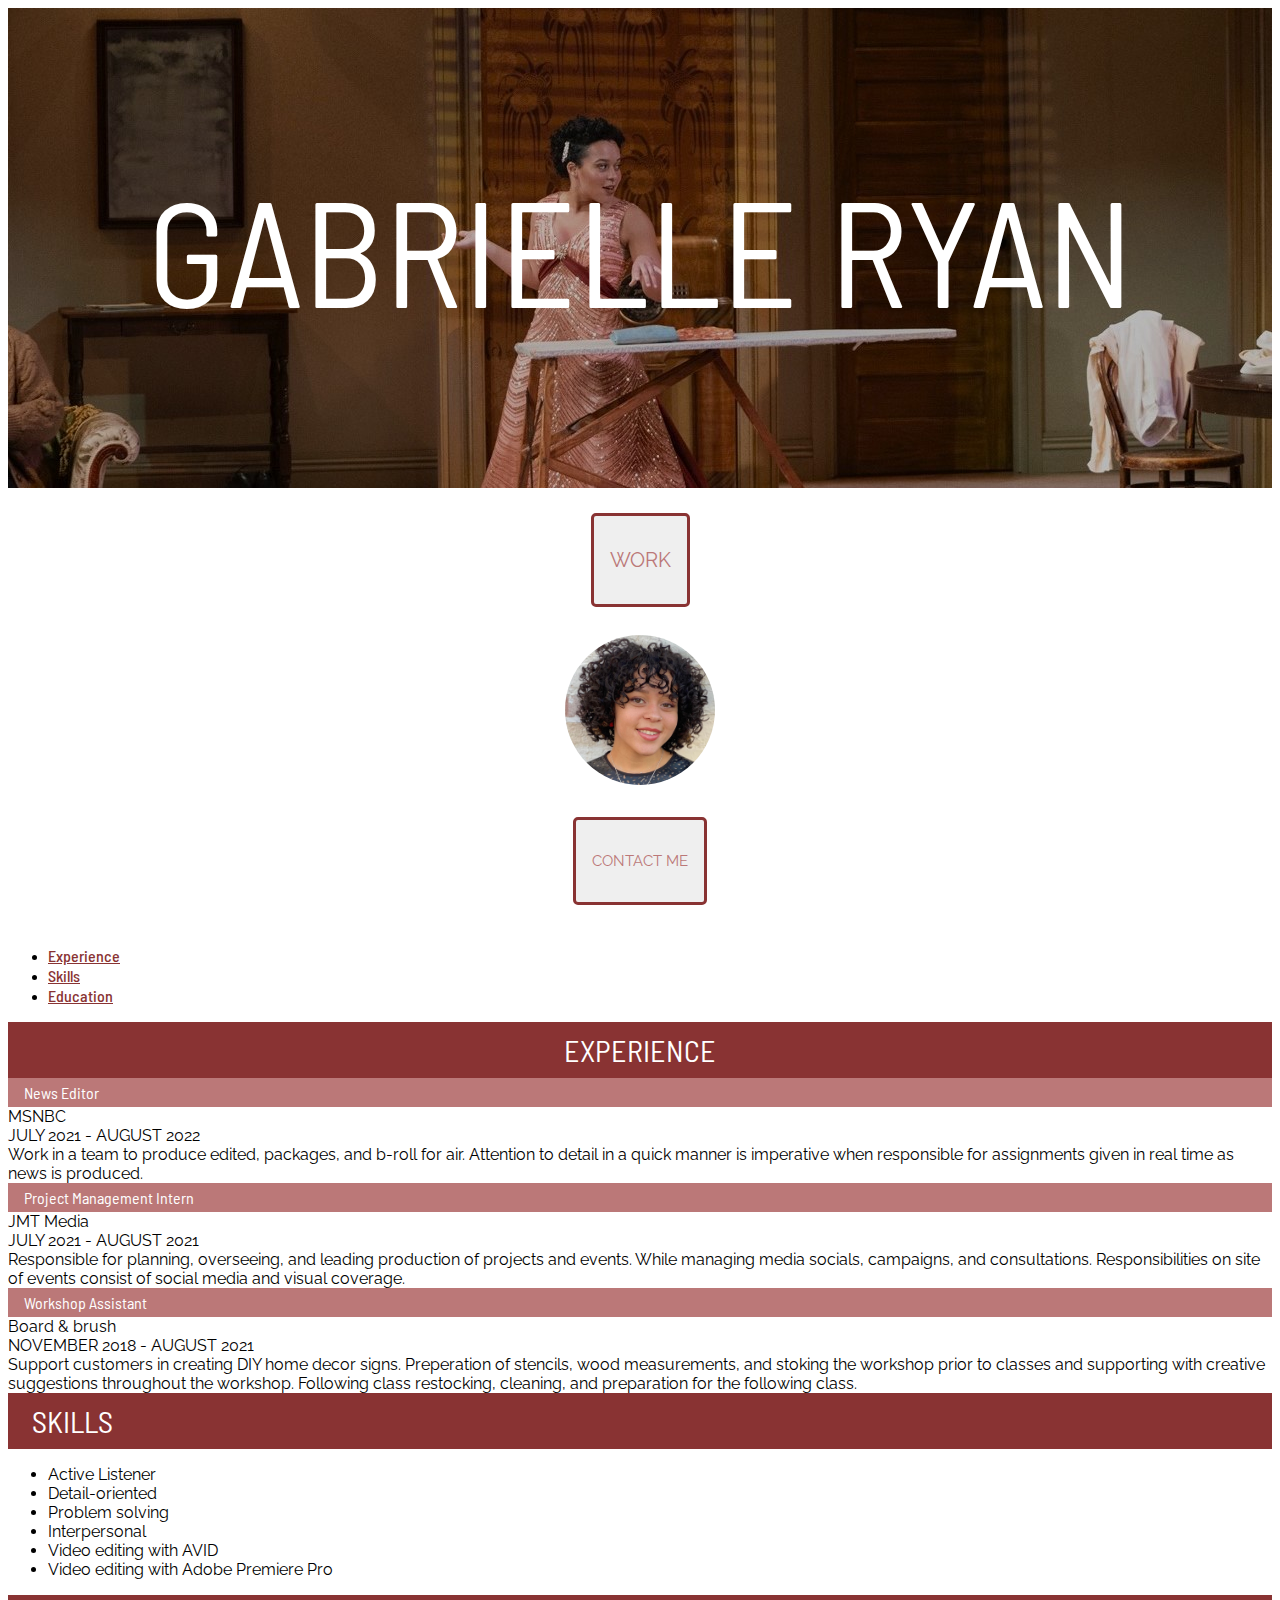
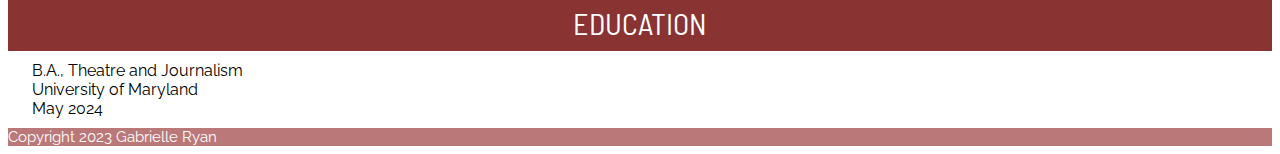
<file: online-portfolio-mockup/index.html>
<!DOCTYPE html>
<html lang="en">
<head>
    <meta charset="utf-8">
    <meta name="viewport" content="width=device-width, initial-scale=1, shrink-to-fit=no">
    <!-- Bootstrap CSS and JavaScript -->
    <link href="https://cdn.jsdelivr.net/npm/bootstrap@5.0.1/dist/css/bootstrap.min.css" rel="stylesheet" integrity="sha384-+0n0xVW2eSR5OomGNYDnhzAbDsOXxcvSN1TPprVMTNDbiYZCxYbOOl7+AMvyTG2x" crossorigin="anonymous">
    <script src="https://cdn.jsdelivr.net/npm/bootstrap@5.0.1/dist/js/bootstrap.bundle.min.js" integrity="sha384-gtEjrD/SeCtmISkJkNUaaKMoLD0//ElJ19smozuHV6z3Iehds+3Ulb9Bn9Plx0x4" crossorigin="anonymous"></script>
    <link rel="stylesheet" href="https://cdn.jsdelivr.net/npm/bootstrap-icons@1.5.0/font/bootstrap-icons.css">
    <link rel="preconnect" href="https://fonts.googleapis.com">
    <link rel="preconnect" href="https://fonts.gstatic.com" crossorigin>
    <link href="https://fonts.googleapis.com/css2?family=Barlow+Semi+Condensed:wght@100&display=swap" rel="stylesheet">
    <link rel="preconnect" href="https://fonts.googleapis.com">
    <link rel="preconnect" href="https://fonts.gstatic.com" crossorigin>
    <link href="https://fonts.googleapis.com/css2?family=Barlow+Semi+Condensed:wght@500&display=swap" rel="stylesheet">
    <link rel="preconnect" href="https://fonts.googleapis.com">
    <link rel="preconnect" href="https://fonts.gstatic.com" crossorigin>
    <link href="https://fonts.googleapis.com/css2?family=Raleway:wght@300&display=swap" rel="stylesheet">
    
    <title>Garielle Ryan Online Portfolio</title>
    <link href="style.css" rel="stylesheet">
    
</head>
    
<body>
    
    <div class="container-fluid" id="topper">
        <div class="row">
            <div class="col-sm">
            GABRIELLE RYAN
            </div>
            </div>
    </div>
    
<div class="container" id="topper2">
    <div class="row">
       <div class="col-sm-4">
           <button onclick="window.location.href='https://gryan5171c0c.myportfolio.com/work-1';" id="work">WORK</button>
        </div>
    <div class="col-sm-4">
        <img class="headshot" src="headshot_gab_ryan.jpg" alt="a photo of me">
    </div>
    <div class="col-sm-4">
        <button onclick="window.location.href='mailto:gryan517@terpmail.umd.edu';" id="contact">CONTACT ME</button>
        </div>
        </div>
        </div>        
    

<div class="container">
    <ul class="nav" id=nav>
        <li class="experience">
            <a class="nav-link" href="#experience">Experience</a>
        </li>
        <li class="skills">
            <a class="nav-link" href="#skills">Skills</a>
        </li>
        <li class="education">
            <a class="nav-link" href="#education">Education</a>
        </li>
    </ul>
</div>

    
<div class= "container">
    <div class="row" id=experience>EXPERIENCE</div>
    <div class="row" id=news>News Editor</div>
            <div class="col">
                MSNBC <div>
                <div>JULY 2021 - AUGUST 2022</div>
                Work in a team to produce edited, packages, and b-roll for air. Attention to detail in a quick manner is imperative when responsible for assignments given in real time as news is produced. 
             </div>
            <div class="row" id=project>Project Management Intern</div>
            <div class="col">
                JMT Media <div>
                <div>JULY 2021 - AUGUST 2021</div>
                Responsible for planning, overseeing, and leading production of projects and events. While managing media socials, campaigns, and consultations. Responsibilities on site of events consist of social media and visual coverage. 
             </div>
            <div class="row" id=workshop>Workshop Assistant</div>
            <div class="col">
                Board & brush <div>
                <div>NOVEMBER 2018 - AUGUST 2021</div>
                Support customers in creating DIY home decor signs. Preperation of stencils, wood measurements, and stoking the workshop prior to classes and supporting with creative suggestions throughout the workshop. Following class restocking, cleaning, and preparation for the following class. 
                </div>
            </div>
            </div>
            </div>
</div>
            

<div class= "container">
            <div class="row" id=skills>SKILLS</div>
                <div class="col">
                    <ul> 
                        <li>Active Listener</li>
                        <li>Detail-oriented</li>
                        <li>Problem solving</li>
                        <li>Interpersonal</li>
                        <li>Video editing with AVID</li>
                        <li>Video editing with Adobe Premiere Pro</li>
                    </ul>
                    
                </div>
                </div>
                
    <div class= "container">         
            <div class="row" id=education>EDUCATION</div>
                <div class="col" id=major> B.A., Theatre and Journalism
                    <div>University of Maryland</div>
                    <div>May 2024</div>
            </div>
    </div>

     <div class="container-fluid">
          <div class="row" id=footer>
            <div class="col">
                Copyright 2023 Gabrielle Ryan
            </div>
            
          </div>
    </div>
                

     
</body>

</html>
</file>
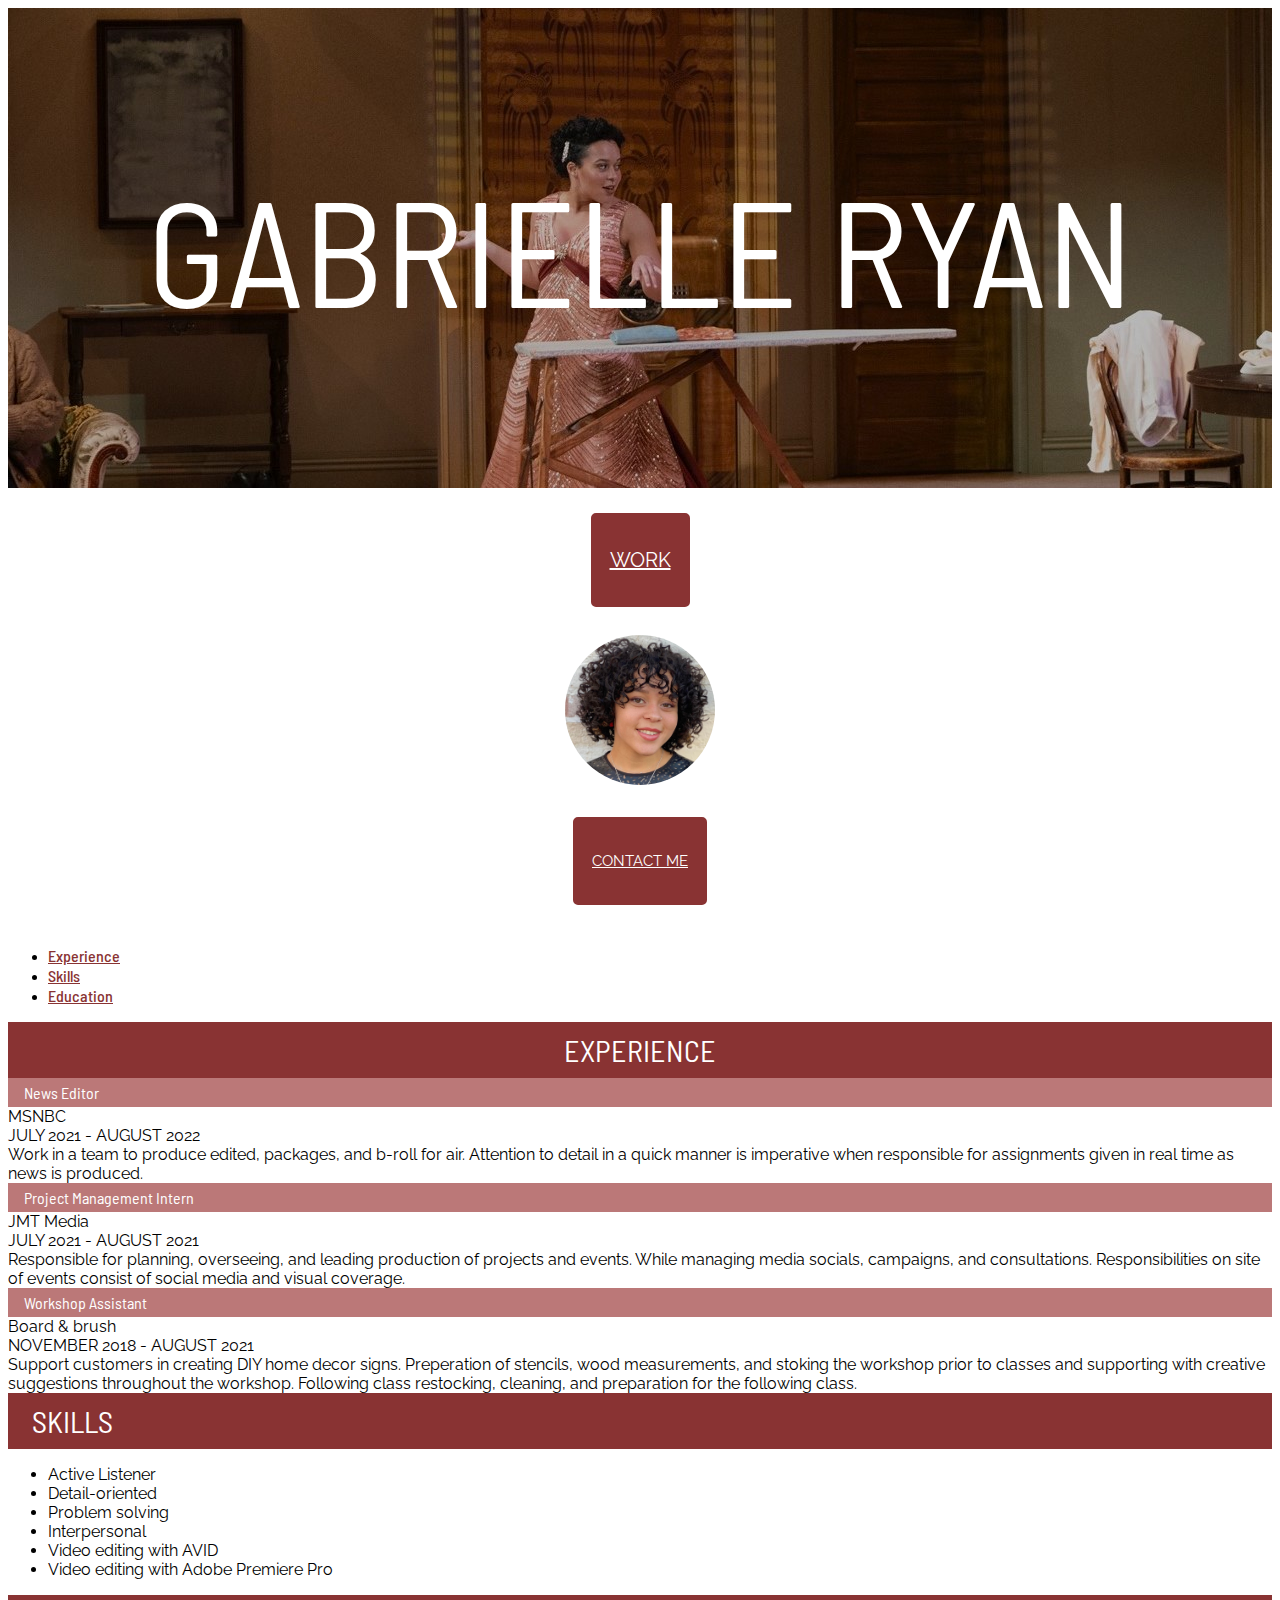
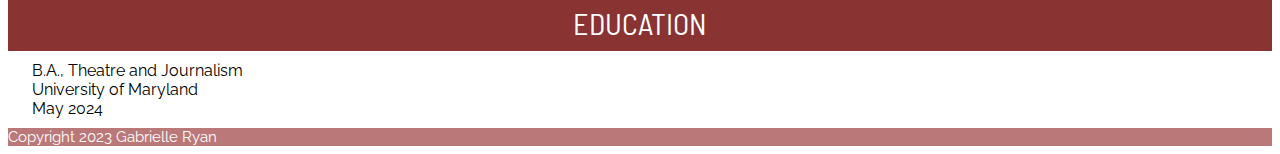
<file: online-portfolio-project/index.html>
<!DOCTYPE html>
<html lang="en">
<head>
    <meta charset="utf-8">
    <meta name="viewport" content="width=device-width, initial-scale=1, shrink-to-fit=no">
    <!-- Bootstrap CSS and JavaScript -->
    <link href="https://cdn.jsdelivr.net/npm/bootstrap@5.0.1/dist/css/bootstrap.min.css" rel="stylesheet" integrity="sha384-+0n0xVW2eSR5OomGNYDnhzAbDsOXxcvSN1TPprVMTNDbiYZCxYbOOl7+AMvyTG2x" crossorigin="anonymous">
    <script src="https://cdn.jsdelivr.net/npm/bootstrap@5.0.1/dist/js/bootstrap.bundle.min.js" integrity="sha384-gtEjrD/SeCtmISkJkNUaaKMoLD0//ElJ19smozuHV6z3Iehds+3Ulb9Bn9Plx0x4" crossorigin="anonymous"></script>
    <link rel="stylesheet" href="https://cdn.jsdelivr.net/npm/bootstrap-icons@1.5.0/font/bootstrap-icons.css">
    <link rel="preconnect" href="https://fonts.googleapis.com">
    <link rel="preconnect" href="https://fonts.gstatic.com" crossorigin>
    <link href="https://fonts.googleapis.com/css2?family=Barlow+Semi+Condensed:wght@100&display=swap" rel="stylesheet">
    <link rel="preconnect" href="https://fonts.googleapis.com">
    <link rel="preconnect" href="https://fonts.gstatic.com" crossorigin>
    <link href="https://fonts.googleapis.com/css2?family=Barlow+Semi+Condensed:wght@500&display=swap" rel="stylesheet">
    <link rel="preconnect" href="https://fonts.googleapis.com">
    <link rel="preconnect" href="https://fonts.gstatic.com" crossorigin>
    <link href="https://fonts.googleapis.com/css2?family=Raleway:wght@300&display=swap" rel="stylesheet">
    
    <title>Garielle Ryan Online Portfolio</title>
    <link href="style.css" rel="stylesheet">
    
</head>
    
<body>
    
    <div class="container-fluid" id="topper">
        <div class="row">
            <div class="col-sm">
            GABRIELLE RYAN
            </div>
            </div>
    </div>
    
<div class="container" id="topper2">
    <div class="row">
       <div class="col-sm-4">
           <button id="work"><a href="https://gryan5171c0c.myportfolio.com/work-1">WORK</a></button>
        </div>
    <div class="col-sm-4">
        <img class="headshot" src="headshot_gab_ryan.jpg" alt="a photo of me">
    </div>
    <div class="col-sm-4">
        <button id="contact"><a href="mailto:gryan517@terpmail.umd.edu">CONTACT ME</a></button>
        </div>
        </div>
        </div>        
    

<div class="container">
    <ul class="nav" id=nav>
        <li class="experience">
            <a class="nav-link" href="#experience">Experience</a>
        </li>
        <li class="skills">
            <a class="nav-link" href="#skills">Skills</a>
        </li>
        <li class="education">
            <a class="nav-link" href="#education">Education</a>
        </li>
    </ul>
</div>

    
<div class= "container">
    <div class="row" id=experience>EXPERIENCE</div>
    <div class="row" id=news>News Editor</div>
            <div class="col">
                MSNBC <div>
                <div>JULY 2021 - AUGUST 2022</div>
                Work in a team to produce edited, packages, and b-roll for air. Attention to detail in a quick manner is imperative when responsible for assignments given in real time as news is produced. 
             </div>
            <div class="row" id=project>Project Management Intern</div>
            <div class="col">
                JMT Media <div>
                <div>JULY 2021 - AUGUST 2021</div>
                Responsible for planning, overseeing, and leading production of projects and events. While managing media socials, campaigns, and consultations. Responsibilities on site of events consist of social media and visual coverage. 
             </div>
            <div class="row" id=workshop>Workshop Assistant</div>
            <div class="col">
                Board & brush <div>
                <div>NOVEMBER 2018 - AUGUST 2021</div>
                Support customers in creating DIY home decor signs. Preperation of stencils, wood measurements, and stoking the workshop prior to classes and supporting with creative suggestions throughout the workshop. Following class restocking, cleaning, and preparation for the following class. 
                </div>
            </div>
            </div>
            </div>
</div>
            

<div class= "container">
            <div class="row" id=skills>SKILLS</div>
                <div class="col">
                    <ul> 
                        <li>Active Listener</li>
                        <li>Detail-oriented</li>
                        <li>Problem solving</li>
                        <li>Interpersonal</li>
                        <li>Video editing with AVID</li>
                        <li>Video editing with Adobe Premiere Pro</li>
                    </ul>
                    
                </div>
                </div>
                
    <div class= "container">         
            <div class="row" id=education>EDUCATION</div>
                <div class="col" id=major> B.A., Theatre and Journalism
                    <div>University of Maryland</div>
                    <div>May 2024</div>
            </div>
    </div>

     <div class="container-fluid">
          <div class="row" id=footer>
            <div class="col">
                Copyright 2023 Gabrielle Ryan
            </div>
            
          </div>
    </div>
                

     
</body>

</html>
</file>
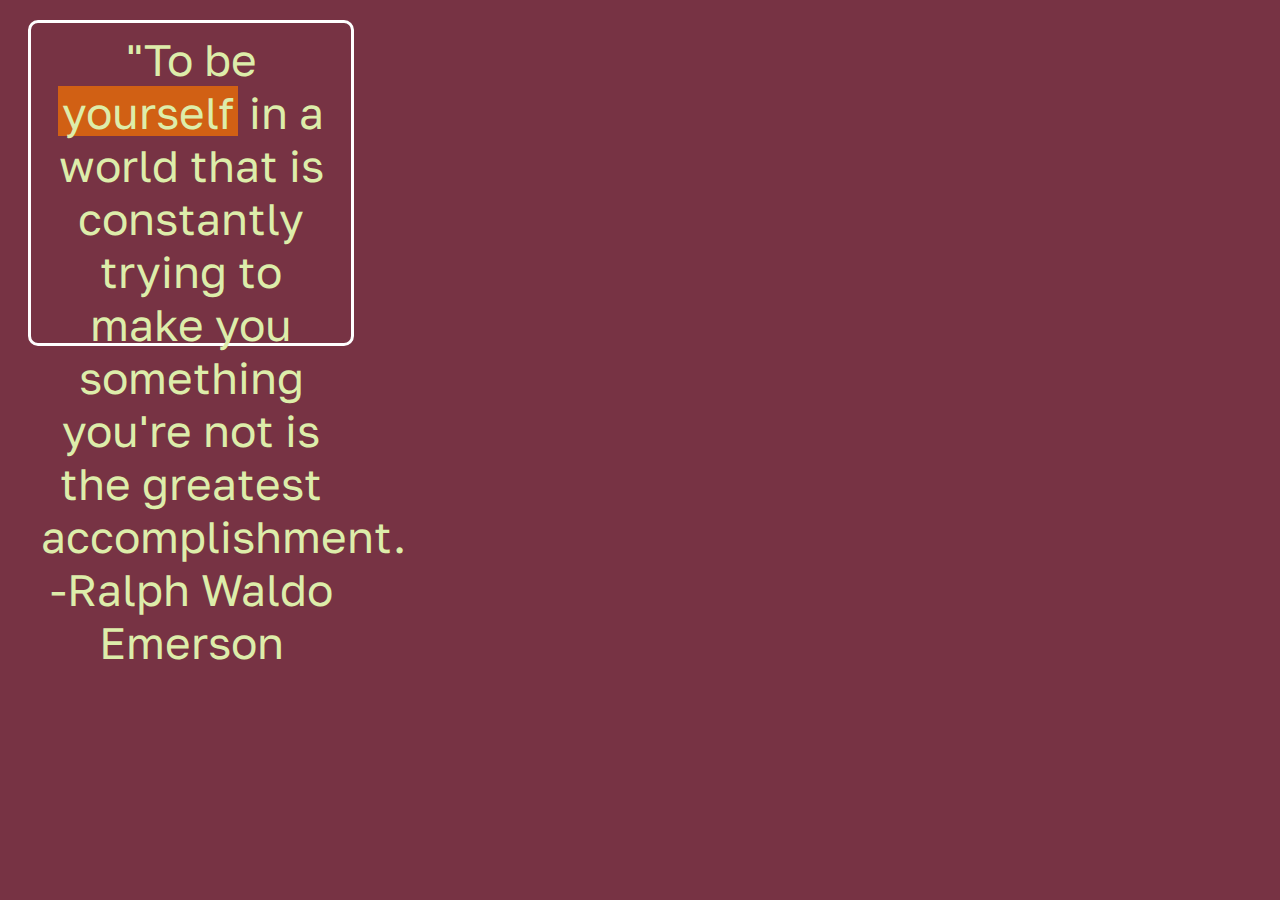
<file: quote-assignment/index.html>
<!DOCTYPE html>
<html lang="en">
<head>
   <link href="style.css" rel = "stylesheet">
    
   <link rel="preconnect" href="https://fonts.googleapis.com">
   <link rel="preconnect" href="https://fonts.gstatic.com" crossorigin>
   <link href="https://fonts.googleapis.com/css2?family=Golos+Text&family=Noto+Serif&family=Oxygen:wght@300&family=Space+Mono&display=swap" rel="stylesheet">


   <title>[Gabrielle Ryan] Quote</title>
</head>
    
<body>

   <div>
    "To be <span id="highlight">yourself</span> in a world that is constantly trying to make you something you're not is the greatest accomplishment.
    <br>
    -Ralph Waldo Emerson
   </div>
    
</body>
    
</html>
</file>
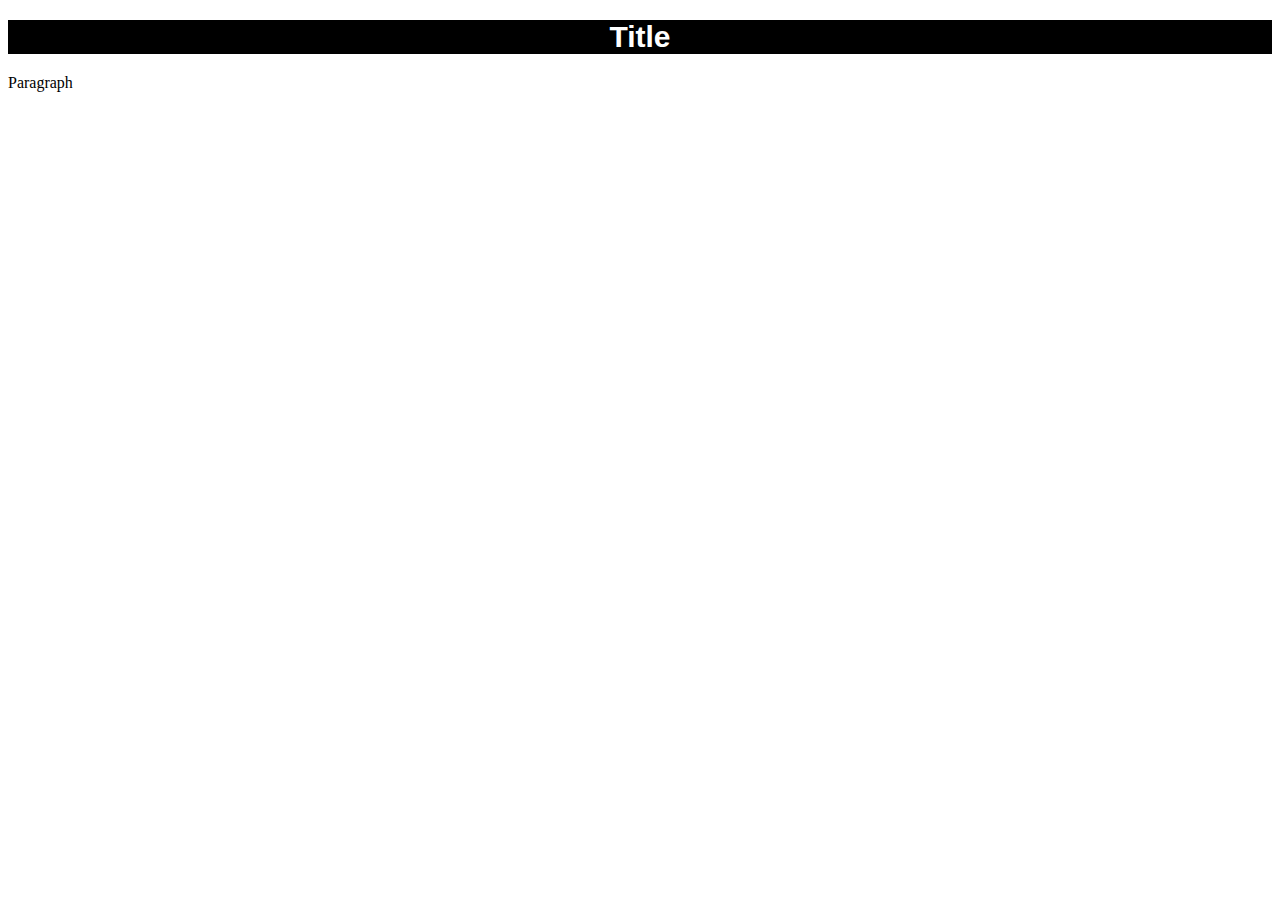
<file: styling-assignment/index.html>
<!DOCTYPE html>
<html lang="en">
    <head>
        <link href="./style.css" rel="stylesheet">
    <title>Styled Text</title>
    </head>
    
<body>
    <h1>
        Title
    </h1> 
    <p>Paragraph</p>
</body>
    
</html>
</file>
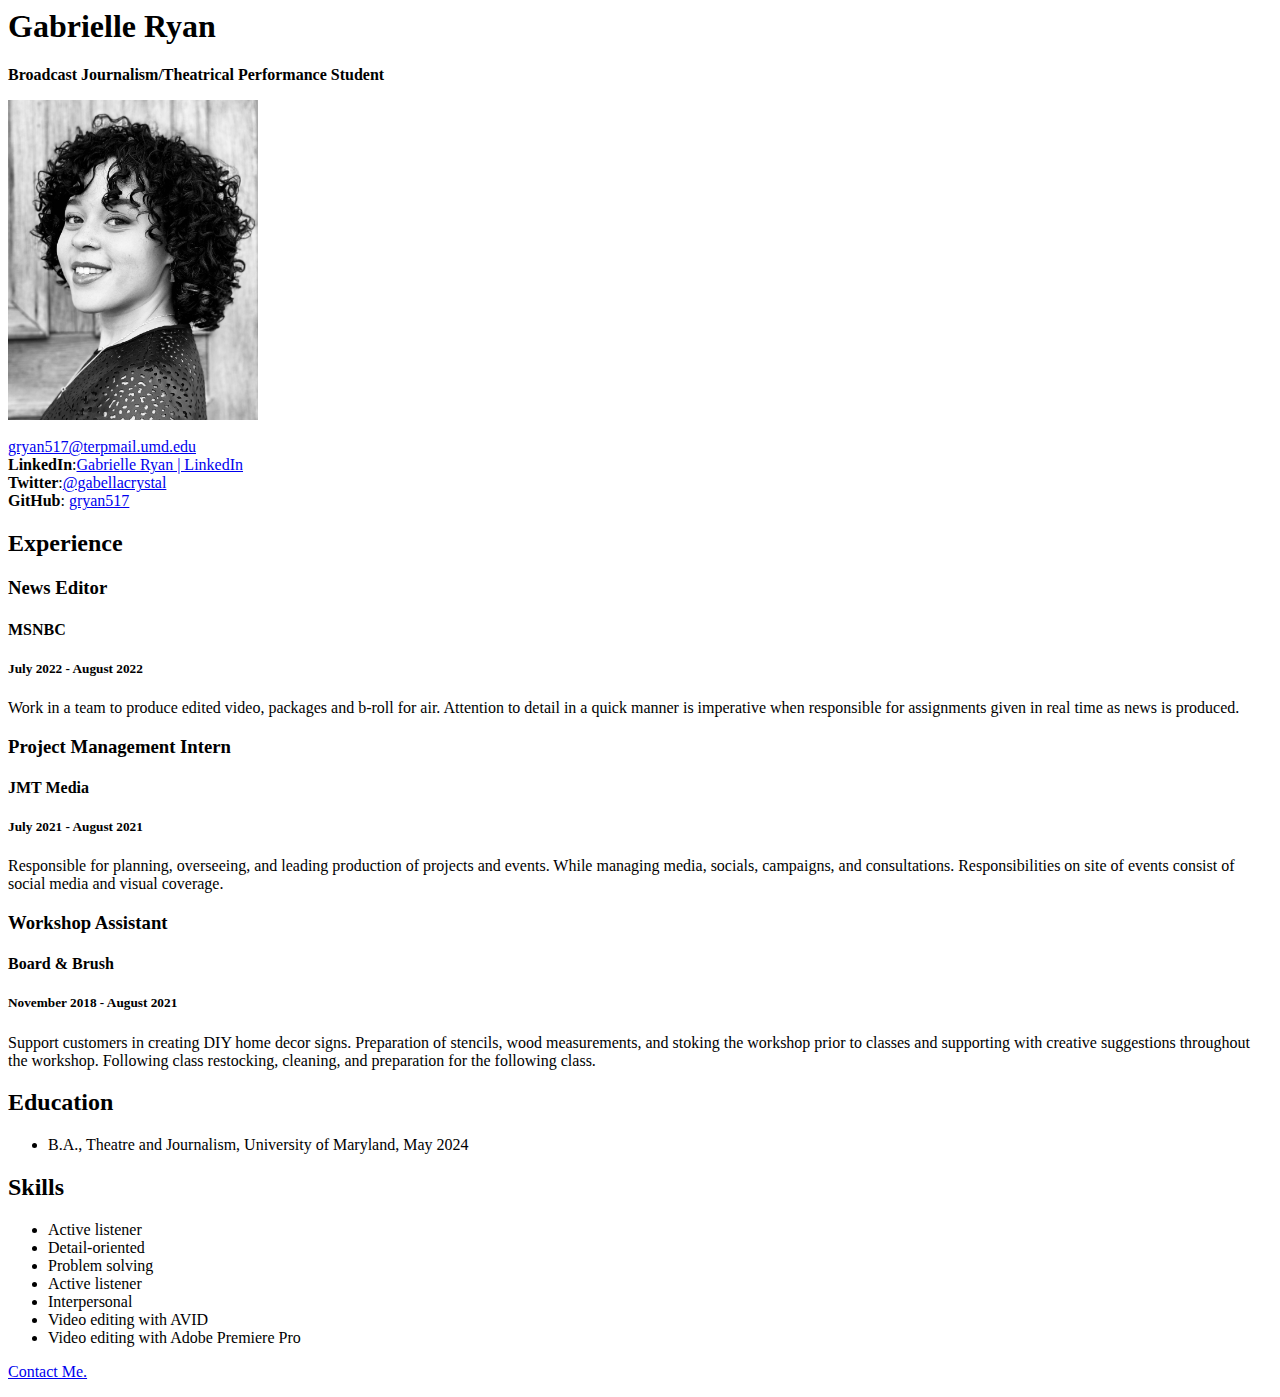
<file: resume.html>
<html>
  <head>
    <title>Gabrielle Ryan Resume</title>
  </head>
    
  <body>
<!--I built this myself!-->
      <h1>Gabrielle Ryan</h1>
      <p><strong>Broadcast Journalism/Theatrical Performance Student</strong></p>
      <img src="gab-ryan-headshot-2.jpg" height= 320 width=250 alt="a photo of me">
      
      <div id="contact">
          <br><a href="mailto:gryan517@terpmail.umd.edu">gryan517@terpmail.umd.edu</a>
          <br><strong>LinkedIn</strong>:<a href="https://www.linkedin.com/in/gabrielle-ryan-b80801238/" target= "_blank">Gabrielle Ryan | LinkedIn </a>
          <br><strong>Twitter</strong>:<a href="https://twitter.com/gabellacrystal?s=11&t=FHCeQG8qrHbdmmG6bV2eTw" target= "_blank">@gabellacrystal</a>
          <br><strong>GitHub</strong>: <a href="https://github.com/gryan517" target= "_blank">gryan517</a> <br>
      </div>
      
      
      <h2>Experience</h2>
      
      <h3>News Editor</h3>
      <h4>MSNBC</h4>
      <h5>July 2022 - August 2022</h5>
      <p>Work in a team to produce edited video, packages and b-roll for air. Attention to detail in a quick manner is imperative when responsible for assignments given in real time as news is produced. </p>
      
      <h3>Project Management Intern</h3>
      <h4>JMT Media</h4>
      <h5>July 2021 - August 2021</h5>
      <p>Responsible for planning, overseeing, and leading production of projects and events. While managing media, socials, campaigns, and consultations. Responsibilities on site of events consist of social media and visual coverage.</p>
      
      <h3>Workshop Assistant</h3>
      <h4>Board & Brush</h4>
      <h5>November 2018 - August 2021</h5>
      <p>Support customers in creating DIY home decor signs. Preparation of stencils, wood measurements, and stoking the workshop prior to classes and supporting with creative suggestions throughout the workshop. Following class restocking, cleaning, and preparation for the following class.</p>
      
      <h2>Education</h2>
      <ul>
          <li>B.A., Theatre and Journalism, University of Maryland, May 2024</li>
      </ul>
      
      <h2>Skills</h2>
      <ul>
            <li>Active listener</li>
            <li>Detail-oriented</li>
            <li>Problem solving</li>
            <li>Active listener</li>
            <li>Interpersonal</li>
            <li>Video editing with AVID</li>
            <li>Video editing with Adobe Premiere Pro </li>
          
      </ul>
      <p><a href="#contact">Contact Me.</a></p>
      
  </body>
</html>
</file>
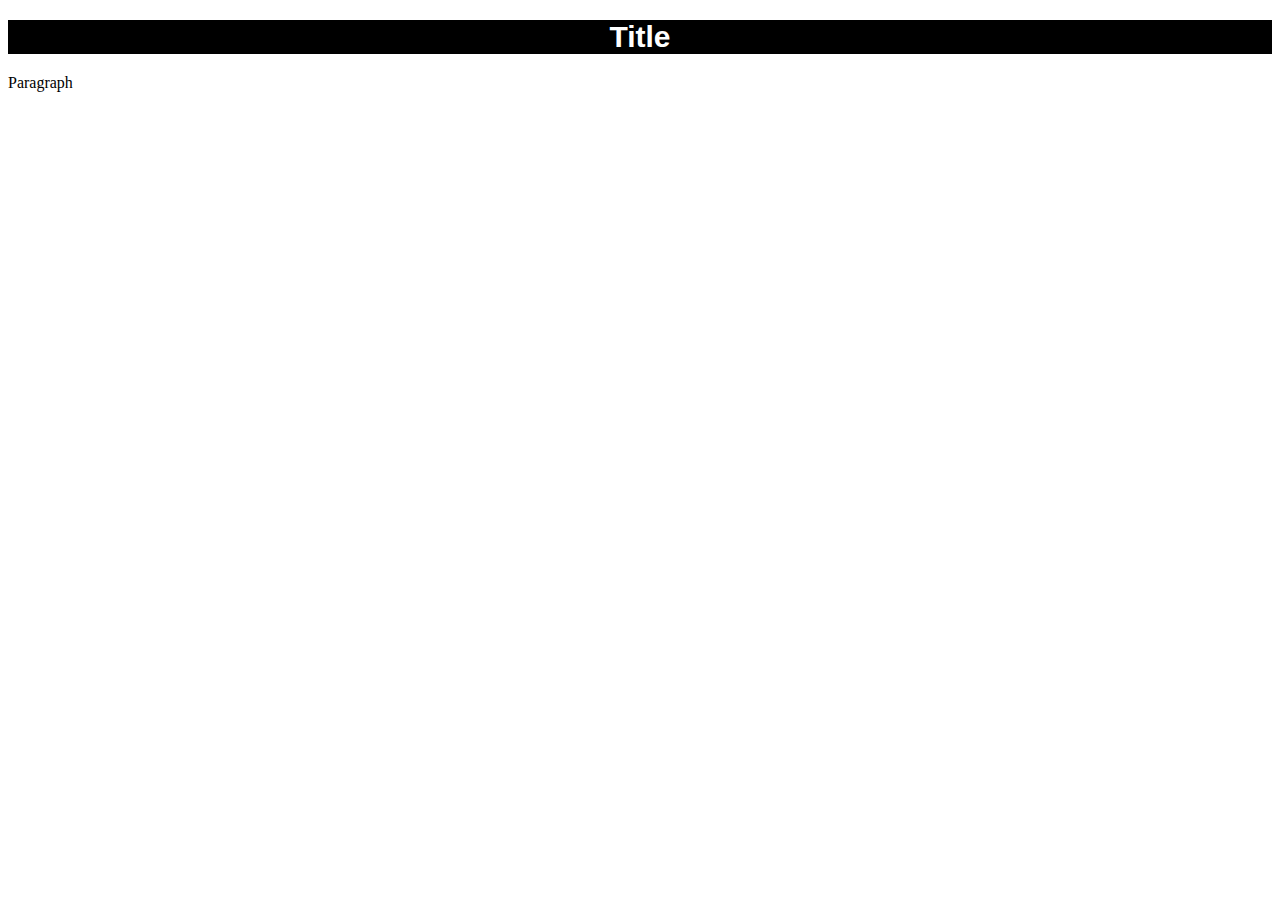
<file: styled-text.html>
<!DOCTYPE html>
<html lang="en">
<head>
    <title>Styled Text</title>
    <style>
        h1 {
            background-color:black;
            color:white;
            font-family:arial;
            font-size:30px;
            text-align:center
        }
        
    </style>
</head>
    
<body>
    <h1>
        Title
    </h1> 
    <p>Paragraph</p>
</body>
    
</html>
</file>
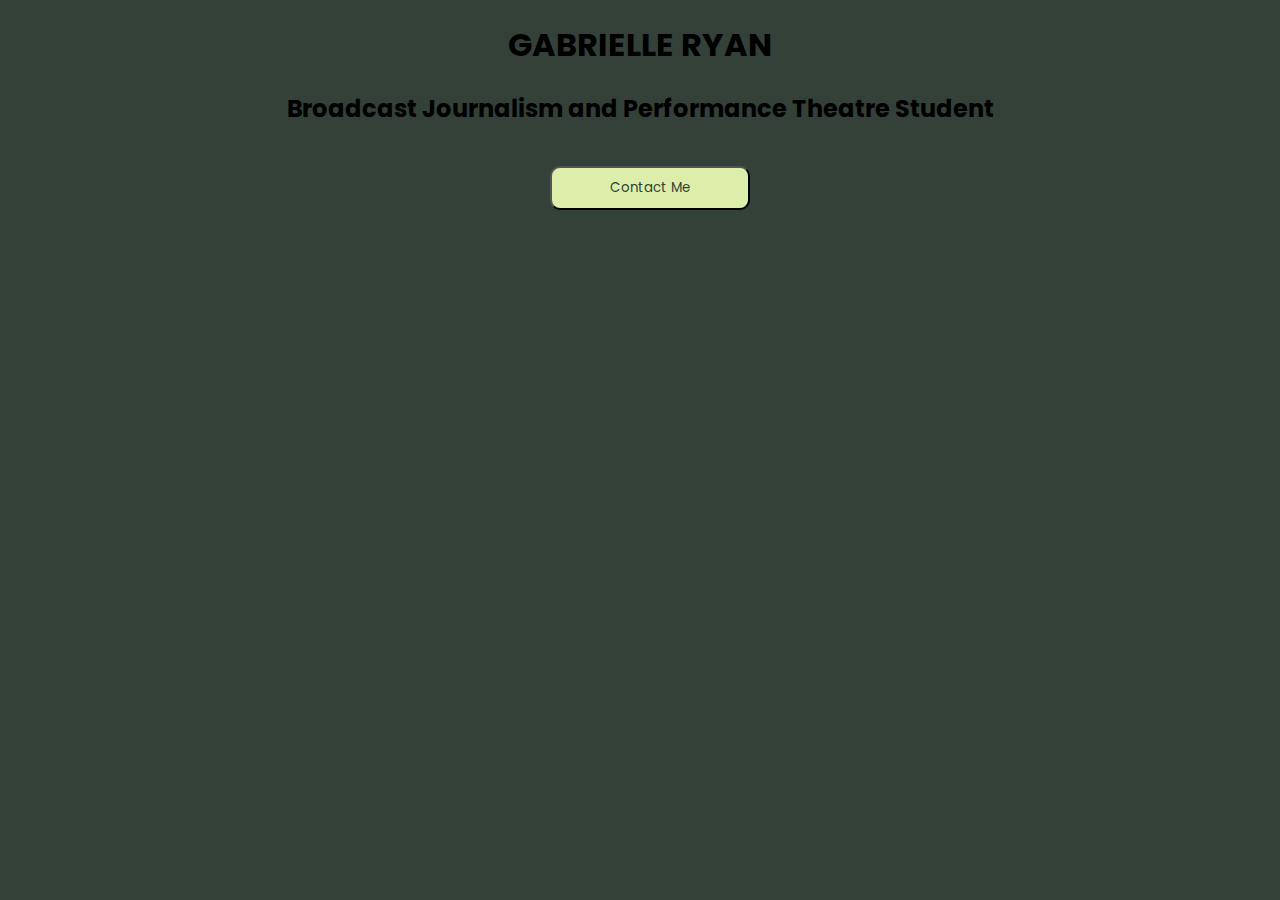
<file: contact-button-assignment/contact-button.html>
<!DOCTYPE html>
<html lang="en">
<head>
    <link href="style.css" rel="stylesheet">
    <title>Gabrielle Ryan Button</title>
<link href="https://fonts.googleapis.com/css?family=Abril+Fatface|Poppins:300" rel="stylesheet">
</head>
    
<body>
   <h1>Gabrielle Ryan</h1>
   <h2>Broadcast Journalism and Performance Theatre Student</h2>    
   <button>Contact Me</button>
</body>
    
</html>
</file>
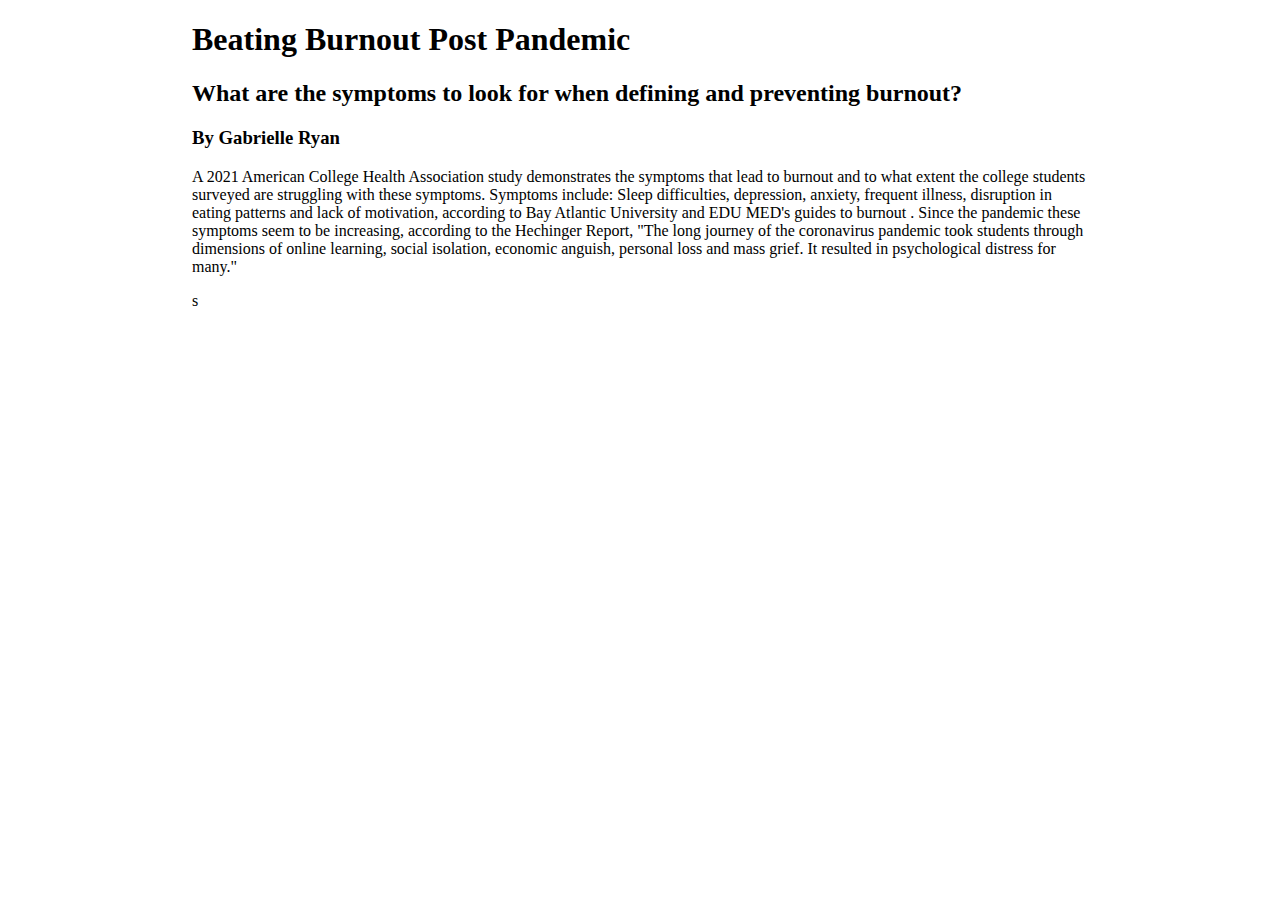
<file: data-viz-project/data-viz-example-1.html>
<!DOCTYPE html>

<html lang="en">
    
<head>
<meta charset="utf-8">
<meta name="viewport" content="width=device-width, initial-scale=1, shrink-to-fit=no">
    <title>Gabrielle Ryan Data Viz Project</title>
    
<style type="text/css">

    body {
        width:70%;
        margin:auto;
        font-family: Georgia, serif;
    }
    
</style>
</head>
    
<body>
    <h1>Beating Burnout Post Pandemic</h1>
    <h2>What are the symptoms to look for when defining and preventing burnout?</h2>
    <h3>By Gabrielle Ryan</h3>
    <p>A 2021 American College Health Association study demonstrates the symptoms that lead to burnout and to what extent the college students surveyed are struggling with these symptoms. Symptoms include: Sleep difficulties, depression, anxiety, frequent illness, disruption in eating patterns and lack of motivation, according to Bay Atlantic University and EDU MED's guides to burnout . Since the pandemic these symptoms seem to be increasing, according to the Hechinger Report, "The long journey of the coronavirus pandemic took students through dimensions of online learning, social isolation, economic anguish, personal loss and mass grief. It resulted in psychological distress for many."</p>
   <div class="flourish-embed flourish-chart" data-src="visualisation/13498381"><script src="https://public.flourish.studio/resources/embed.js"></script></div>
    
 <div class="flourish-embed flourish-chart" data-src="visualisation/13509435"><script src="https://public.flourish.studio/resources/embed.js"></script></div>s
</body>
</file>
<file: online-portfolio-mockup/style.css>
/*
MY COLOR PALETTE
Color 1 - #893333
Color 2 - #BB7878
Color 3 - #000000
Color 4 - #FFFFFF
*/

@media {
    

.container-fluid {  
}
   
.col {
   font-family: 'Raleway', sans-serif;
}

#topper {
    font-size: 80px;
    font-family: 'Barlow Semi Condensed', sans-serif;
    text-align: center;
    color: white;
    background-image: url(vera-photo.JPG);
    background-position: center bottom;
    padding: 150px 50px 150px 50px;
}

#topper2 {
text-align:center;
    }
    
#work {
    text-align: center;
    font-family: 'Raleway', sans-serif;
    border-radius: 5px;
    border: 3px solid #893333;;
    padding: 16px 8px 16px 8px;
    margin: 20px 25px 15px 25px;
    font-size: 20px;
    color: #BB7878;
}

#work:hover {
    color: #893333;
    font-weight: bold;
    }
    
#contact {
    text-align: center; 
    font-family: 'Raleway', sans-serif;
    border-radius: 5px;
    border: 3px solid #893333;;
    padding: 16px 8px 16px 8px;
    margin: 5px 25px 15px 25px;
    font-size: 15px;
    color: #BB7878;
}
    
#contact:hover {
    color: #893333;
    font-weight: bold; 
    }

h2{ 
    text-align: center;
    color: white;
    background-color: #BB7878;
    padding: 14px 40px;
}

img {
    border: 3px solid white;
    border-radius: 50%;
    width: 0px;
}

.nav-link {
    color: #893333;
    font-family: 'Barlow Semi Condensed', sans-serif;
    font-weight: 500;
    }
    
.nav-link:hover {
    color: #BB7878;
    }
    
#experience {
    font-size: 30px;
    font-family: 'Barlow Semi Condensed', sans-serif;
    background-color: #893333;
    color: white;
    text-align: center;
    padding: 10px 24px;
}

#news { 
    background-color: #BB7878;
    font-family: 'Barlow Semi Condensed', sans-serif;
    color: white;
    padding: 5px 16px;
}

#project { 
    background-color: #BB7878;
    font-family: 'Barlow Semi Condensed', sans-serif;
    color: white;
    padding: 5px 16px;
}

#workshop { 
    background-color: #BB7878;
    font-family: 'Barlow Semi Condensed', sans-serif;
    color: white;
    padding: 5px 16px;
}


#skills { 
    font-size: 30px;
    background-color: #893333;
    font-family: 'Barlow Semi Condensed', sans-serif;
    color: white;
    text-align: justify;
    padding: 10px 24px;
}

#education {
    font-size: 30px;
    background-color: #893333;
    font-family: 'Barlow Semi Condensed', sans-serif;
    color: white;
    text-align: center;
    padding: 10px 24px;
}
    
#major {
    padding: 10px 24px;
}
    
#footer {
    background-color: #BB7878;
    font-size: 15px;   
    color: white;
}

}

@media (min-width:576px) {
    
    #topper {
    font-size: 80px;
    text-align: center;
    color: white;
    background-image: url(vera-photo.JPG);
    background-position: center;
    padding: 150px 50px 150px 50px;
}
    
img {
    border: 3px solid white;
    border-radius: 50%;
    width: 150px;
}

#work {
    text-align: center;
    font-family: 'Raleway', sans-serif;
    border-radius: 5px;
    border: 3px solid #893333;;
    padding: 32px 16px 32px 16px;
    margin: 25px 50px 25px 50px;
    font-size: 20px;
    color: #BB7878;
}

#contact {
    text-align: center; 
    font-family: 'Raleway', sans-serif;
    border-radius: 5px;
    border: 3px solid #893333;;
    padding: 32px 16px 32px 16px;
    margin: 25px 50px 25px 50px;
    font-size: 15px;
    color: #BB7878;
}
    
@media (min-width:992px) {
    
        #topper {
    font-size: 150px;
    text-align: center;
    color: white;
    background-image: url(vera-photo.JPG);
    background-position: center;
    padding: 150px 50px 150px 50px;
}

img {
    border: 3px solid white;
    border-radius: 50%;
    width: 150px;
}

#work {
    text-align: center;
    font-family: 'Raleway', sans-serif;
    border-radius: 5px;
    border: 3px solid #893333;;
    padding: 32px 16px 32px 16px;
    margin: 25px 50px 25px 50px;
    font-size: 20px;
    color: #BB7878;
}
    
#contact {
    text-align: center; 
    font-family: 'Raleway', sans-serif;
    border-radius: 5px;
    border: 3px solid #893333;;
    padding: 32px 16px 32px 16px;
    margin: 25px 50px 25px 50px;
    font-size: 15px;
    color: #BB7878;
}
    
}
</file>
<file: online-portfolio-project/style.css>
/*
MY COLOR PALETTE
Color 1 - #893333
Color 2 - #BB7878
Color 3 - #000000
Color 4 - #FFFFFF
*/

@media {
    
   
.col {
   font-family: 'Raleway', sans-serif;
}

#topper {
    font-size: 80px;
    font-family: 'Barlow Semi Condensed', sans-serif;
    text-align: center;
    color: white;
    background-image: url(vera-photo.JPG);
    background-position: center bottom;
    padding: 150px 50px 150px 50px;
}

#topper2 {
text-align:center;
    }
    
#work {
    text-align: center;
    font-family: 'Raleway', sans-serif;
    border-radius: 5px;
    border: 3px solid #893333;;
    padding: 16px 8px 16px 8px;
    margin: 20px 25px 15px 25px;
    font-size: 20px;
    background-color: #893333;
}

#work a {
         color: white;
    }

#work:hover {
    background-color: #BB7878;
    font-weight: bold;
    }
    
#contact {
    text-align: center; 
    font-family: 'Raleway', sans-serif;
    border-radius: 5px;
    border: 3px solid #893333;;
    padding: 16px 8px 16px 8px;
    margin: 5px 25px 15px 25px;
    font-size: 15px;
    background-color: #893333;
}

#contact a{
    color: white;
    }
    
#contact:hover {
    background-color: #BB7878;
    font-weight: bold; 
    }

h2{ 
    text-align: center;
    color: white;
    background-color: #BB7878;
    padding: 14px 40px;
}

img {
    border: 3px solid white;
    border-radius: 50%;
    width: 0px;
}

.nav-link {
    color: #893333;
    font-family: 'Barlow Semi Condensed', sans-serif;
    font-weight: 500;
    }
    
.nav-link:hover {
    color: #BB7878;
    }
    
#experience {
    font-size: 30px;
    font-family: 'Barlow Semi Condensed', sans-serif;
    background-color: #893333;
    color: white;
    text-align: center;
    padding: 10px 24px;
}

#news { 
    background-color: #BB7878;
    font-family: 'Barlow Semi Condensed', sans-serif;
    color: white;
    padding: 5px 16px;
}

#project { 
    background-color: #BB7878;
    font-family: 'Barlow Semi Condensed', sans-serif;
    color: white;
    padding: 5px 16px;
}

#workshop { 
    background-color: #BB7878;
    font-family: 'Barlow Semi Condensed', sans-serif;
    color: white;
    padding: 5px 16px;
}


#skills { 
    font-size: 30px;
    background-color: #893333;
    font-family: 'Barlow Semi Condensed', sans-serif;
    color: white;
    text-align: justify;
    padding: 10px 24px;
}

#education {
    font-size: 30px;
    background-color: #893333;
    font-family: 'Barlow Semi Condensed', sans-serif;
    color: white;
    text-align: center;
    padding: 10px 24px;
}
    
#major {
    padding: 10px 24px;
}
    
#footer {
    background-color: #BB7878;
    font-size: 15px;   
    color: white;
}

}

@media (min-width:576px) {
    
#topper {
    font-size: 80px;
    text-align: center;
    color: white;
    background-image: url(vera-photo.JPG);
    background-position: center;
    padding: 150px 50px 150px 50px;
}
    
img {
    border: 3px solid white;
    border-radius: 50%;
    width: 150px;
}

#work {
    text-align: center;
    font-family: 'Raleway', sans-serif;
    border-radius: 5px;
    border: 3px solid #893333;;
    padding: 32px 16px 32px 16px;
    margin: 25px 50px 25px 50px;
    font-size: 20px;
    color: white;
    background-color: #893333;
}
}

#contact {
    text-align: center; 
    font-family: 'Raleway', sans-serif;
    border-radius: 5px;
    border: 3px solid #893333;;
    padding: 32px 16px 32px 16px;
    margin: 25px 50px 25px 50px;
    font-size: 15px;
    color: white;
    background-color: #893333;
}
    
@media (min-width:992px) {
    
#topper {
    font-size: 150px;
    text-align: center;
    color: white;
    background-image: url(vera-photo.JPG);
    background-position: center;
    padding: 150px 50px 150px 50px;
}

img {
    border: 3px solid white;
    border-radius: 50%;
    width: 150px;
}

#work {
    text-align: center;
    font-family: 'Raleway', sans-serif;
    border-radius: 5px;
    border: 3px solid #893333;;
    padding: 32px 16px 32px 16px;
    margin: 25px 50px 25px 50px;
    font-size: 20px;
    color: white;
    background-color: #893333;
}
    
#contact {
    text-align: center; 
    font-family: 'Raleway', sans-serif;
    border-radius: 5px;
    border: 3px solid #893333;;
    padding: 32px 16px 32px 16px;
    margin: 25px 50px 25px 50px;
    color: white;
    background-color: #893333;
}
    
}
</file>
<file: quote-assignment/style.css>
/*
MY COLOR PALETTE
Color 1 - #334139
Color 2 - #ddedaa
Color 3 - #773344
Color 4 - #dcd6f7
Color 5 - #d16014
*/

body {
    background-color: #773344;
    text-align:center;
}

div {
    width: 300px;
    height: 300px;
    text-align:center;
    font-size:44px;
    font-family: 'Golos Text', sans-serif;
    color: #ddedaa;
    padding: 10px;
    margin: 20px 0px 0px 20px;
    border-radius: 10px;
    border: 3px solid white;
}

#highlight {
   width: 180px;
   height: 50px;
   background-color: #d16014;
   display:inline-block;
}
</file>
<file: styling-assignment/style.css>
h1 {
            background-color:black;
            color:white;
            font-family:arial;
            font-size:30px;
            text-align:center
        }
</file>
<file: contact-button-assignment/style.css>
body {
    background-color: #334139;
    text-align: center
}

button {
    background-color: #ddedaa;
    color: #334139;
    font-family: 'poppins', sans-serif;
    width: 200px;
    padding: 10px;
    margin: 20px 0px 0px 20px;
    border-radius: 10px;
}

button:hover {
    background-color: #d16014;
}

h1 {
    font-family: 'poppins', sans-serif;
    text-transform:uppercase
}

h2 {
    font-family: 'poppins', sans-serif;
}
</file>
